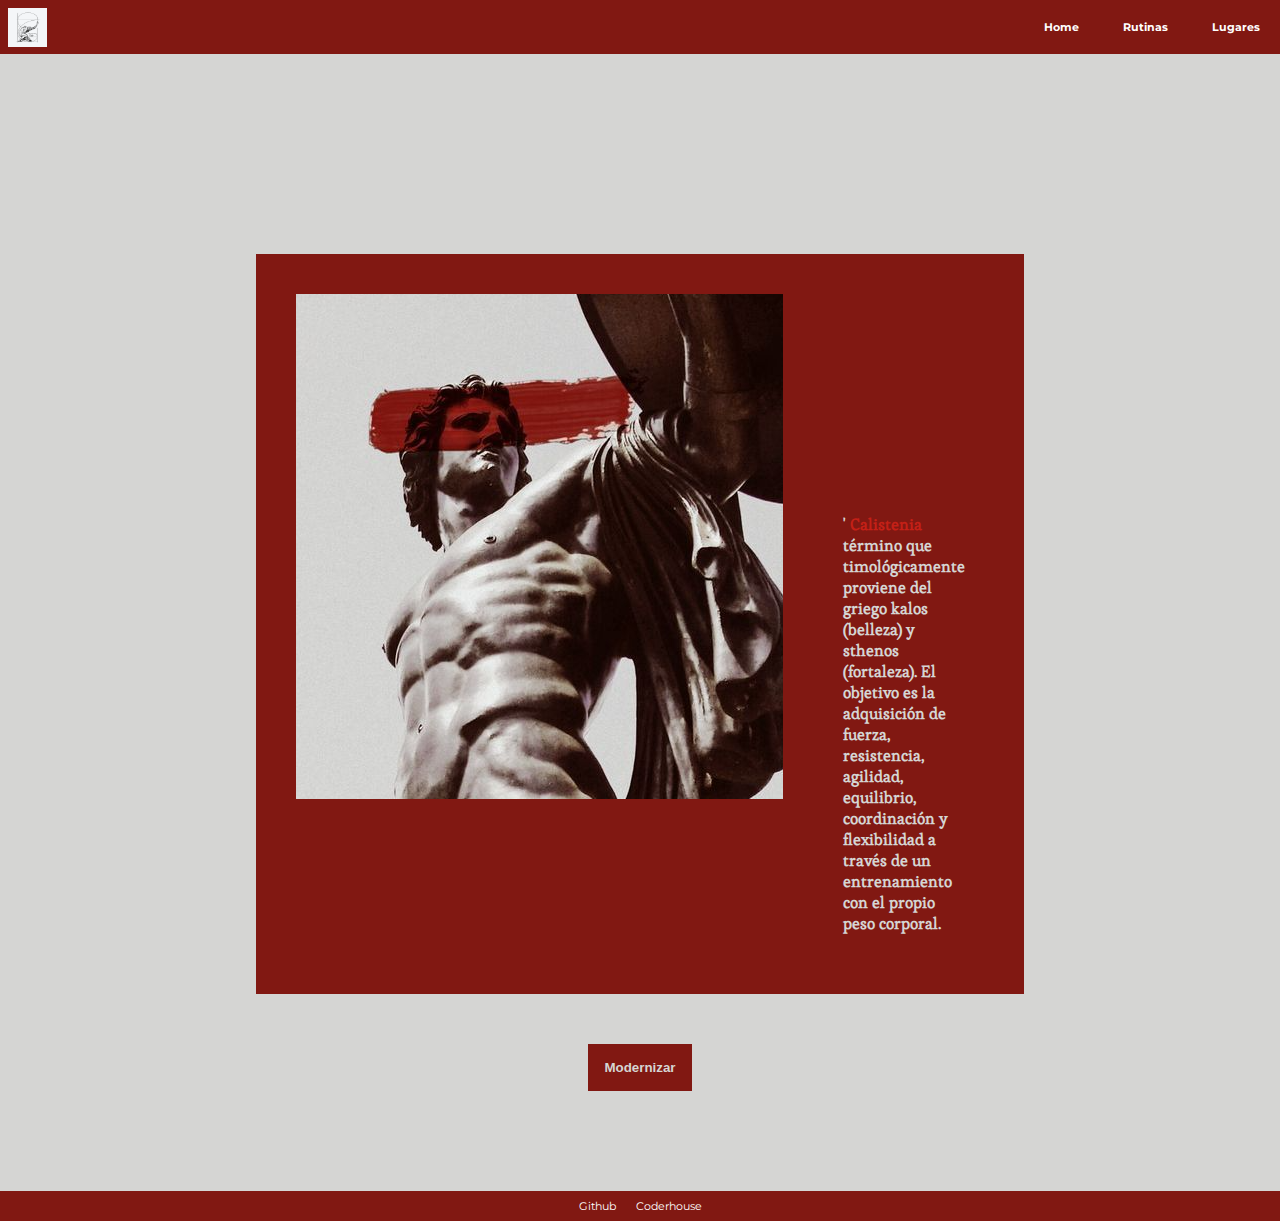
<file: index.html>
<!DOCTYPE html>
<html lang="en">
<head>
  <meta charset="UTF-8">
  <meta http-equiv="X-UA-Compatible" content="IE=edge">
  <meta name="viewport" content="width=device-width, initial-scale=1.0">
  <title>Calistenia | Web</title>
  <link rel="shortcut icon" href="./multimedia/icons/favicon.ico">
  <link rel="stylesheet" href="./estilo/style.css">
</head>
<body>

  <header>
    <nav class="navbar">
      <div id="top">
        <img class="logo" src="./multimedia/ikons/android-chrome-512x512.png" alt="logo sitio">
      </div>	
      <ul class="menu">
        <li>
          <a href="./index.html">Home</a>
        </li>
        <li>
          <a href="./ports/rutinas.html">Rutinas</a>
        </li>
        <li>
          <a href="#">Lugares</a>
        </li>
      </ul>
    </nav>
  </header>
  <main>
    
  <section class="section1">
      <div class="welcomeimg">
      <img src="./multimedia/back1.PNG">
      </div>
      <div>
        <div class="divsitotext"> 
      <p class="textcalist">
      ' <a href="https://es.wikipedia.org/wiki/Calistenia" target="_blank"><span>Calistenia</span></a> término que timológicamente proviene del griego kalos (belleza) y sthenos (fortaleza). El objetivo es la adquisición de fuerza, resistencia, agilidad, equilibrio, coordinación y flexibilidad a través de un entrenamiento con el propio peso corporal.
    </div>
  </div>
  </section>
  <section class="section2">
    <a href="./ports/inicio.html"><button type="submit" class="botonsito">Modernizar</button></a>
  </section>
</main>
</body>
<footer class="footersito">
  <div>
    <ul class="social">
      <li>
      <a href="https://github.com/esquivchess">Github</a>
    </li>
    <li>
      <a href="https://plataforma.coderhouse.com/perfil/620156231d3427001040c468" target="_blank">Coderhouse</a>
    </li>
    </ul>
  </div>
</footer>
</html>
</file>
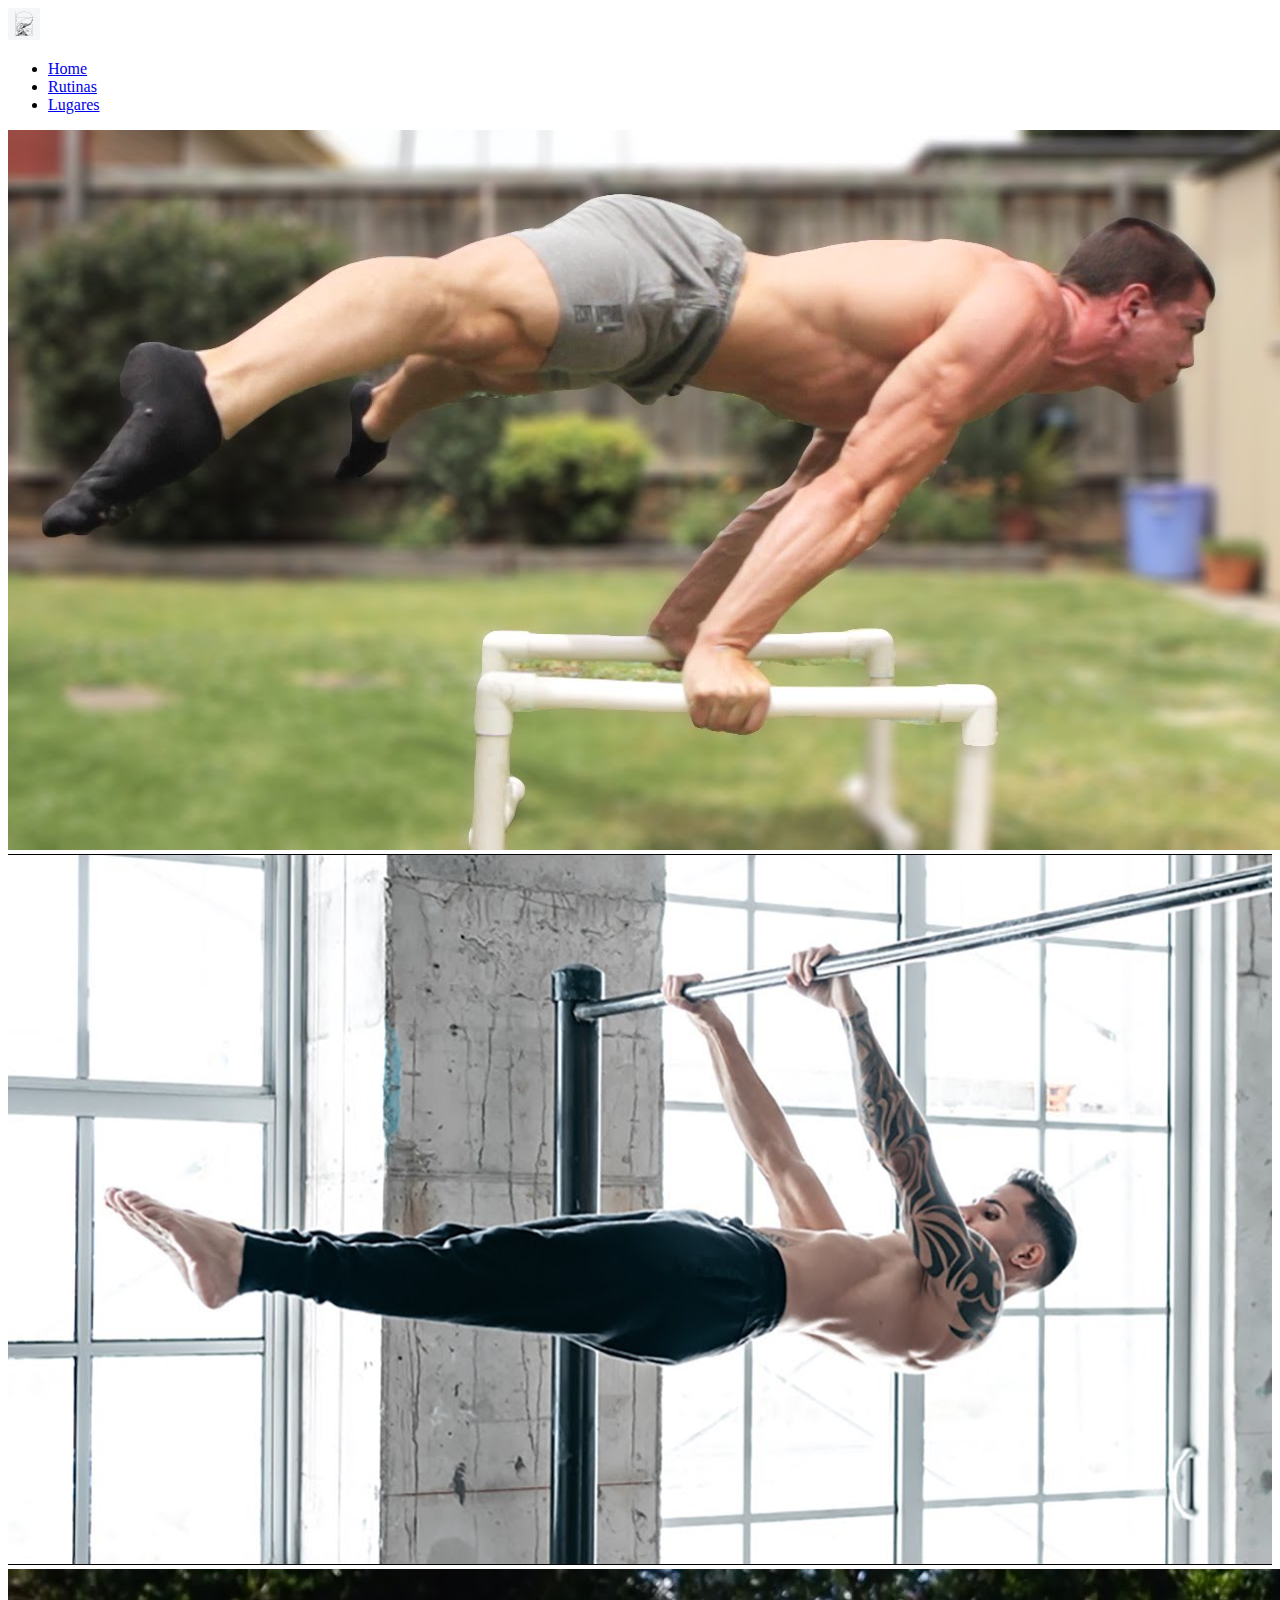
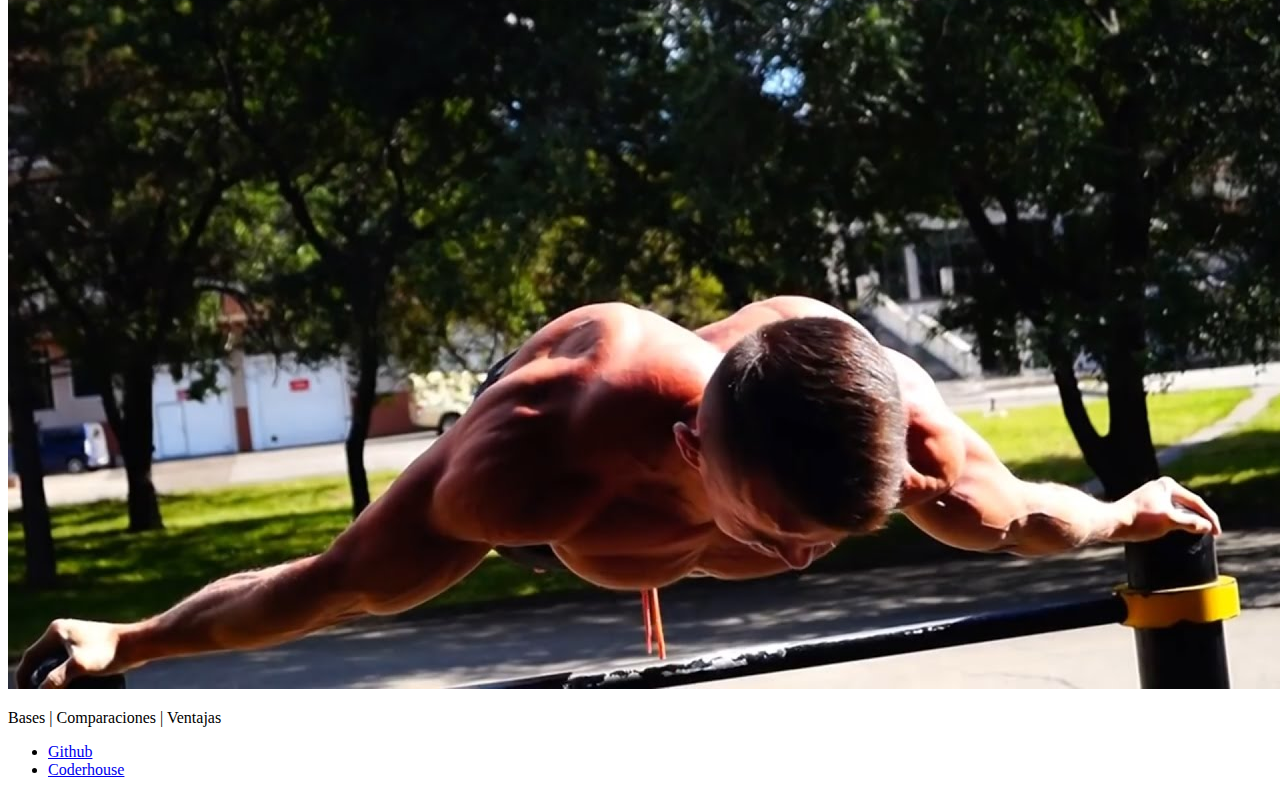
<file: ports/estaticos.html>
<!DOCTYPE html>
<html lang="en">
<head>
    <meta charset="UTF-8">
    <meta http-equiv="X-UA-Compatible" content="IE=edge">
    <meta name="viewport" content="width=device-width, initial-scale=1.0">
    <title>Estáticos</title>
    <link rel="shortcut icon" href="../multimedia/icons/favicon.ico">
</head>
<body>
    <header>
        <nav>
            <div>
                <img src="../multimedia/icons/favicon-32x32.png">
            </div>
            <ul>
                <li>
                  <a href="../index.html">Home</a>
                </li>
                <li>
                  <a href="./rutinas.html">Rutinas</a>
                </li>
                <li>
                  <a href="#">Lugares</a>
                </li>
              </ul>
        </nav>
    </header>
    <main>
        <div>
            <img src="../multimedia/statics/straddle-planche.jpg" alt="straddle planche Calistenia">
            <img src="../multimedia/statics/front elver.png" alt="Front lever Calistenia">
            <img src="../multimedia/statics/malteseplanche.jpg" alt="Maltese planche Calistneia">
        </div>
        <section>
            <p>Bases | Comparaciones | Ventajas</p>
        </section>
    </main>
    <footer>
        <div>
            <ul class="social">
              <li>
              <a href="https://github.com/esquivchess" target="_blank">Github</a>
            </li>
            <li>
              <a href="https://plataforma.coderhouse.com/perfil/620156231d3427001040c468" target="_blank">Coderhouse</a>
            </li>
            </ul>
          </div>
    </footer>
</body>
</html>
</file>
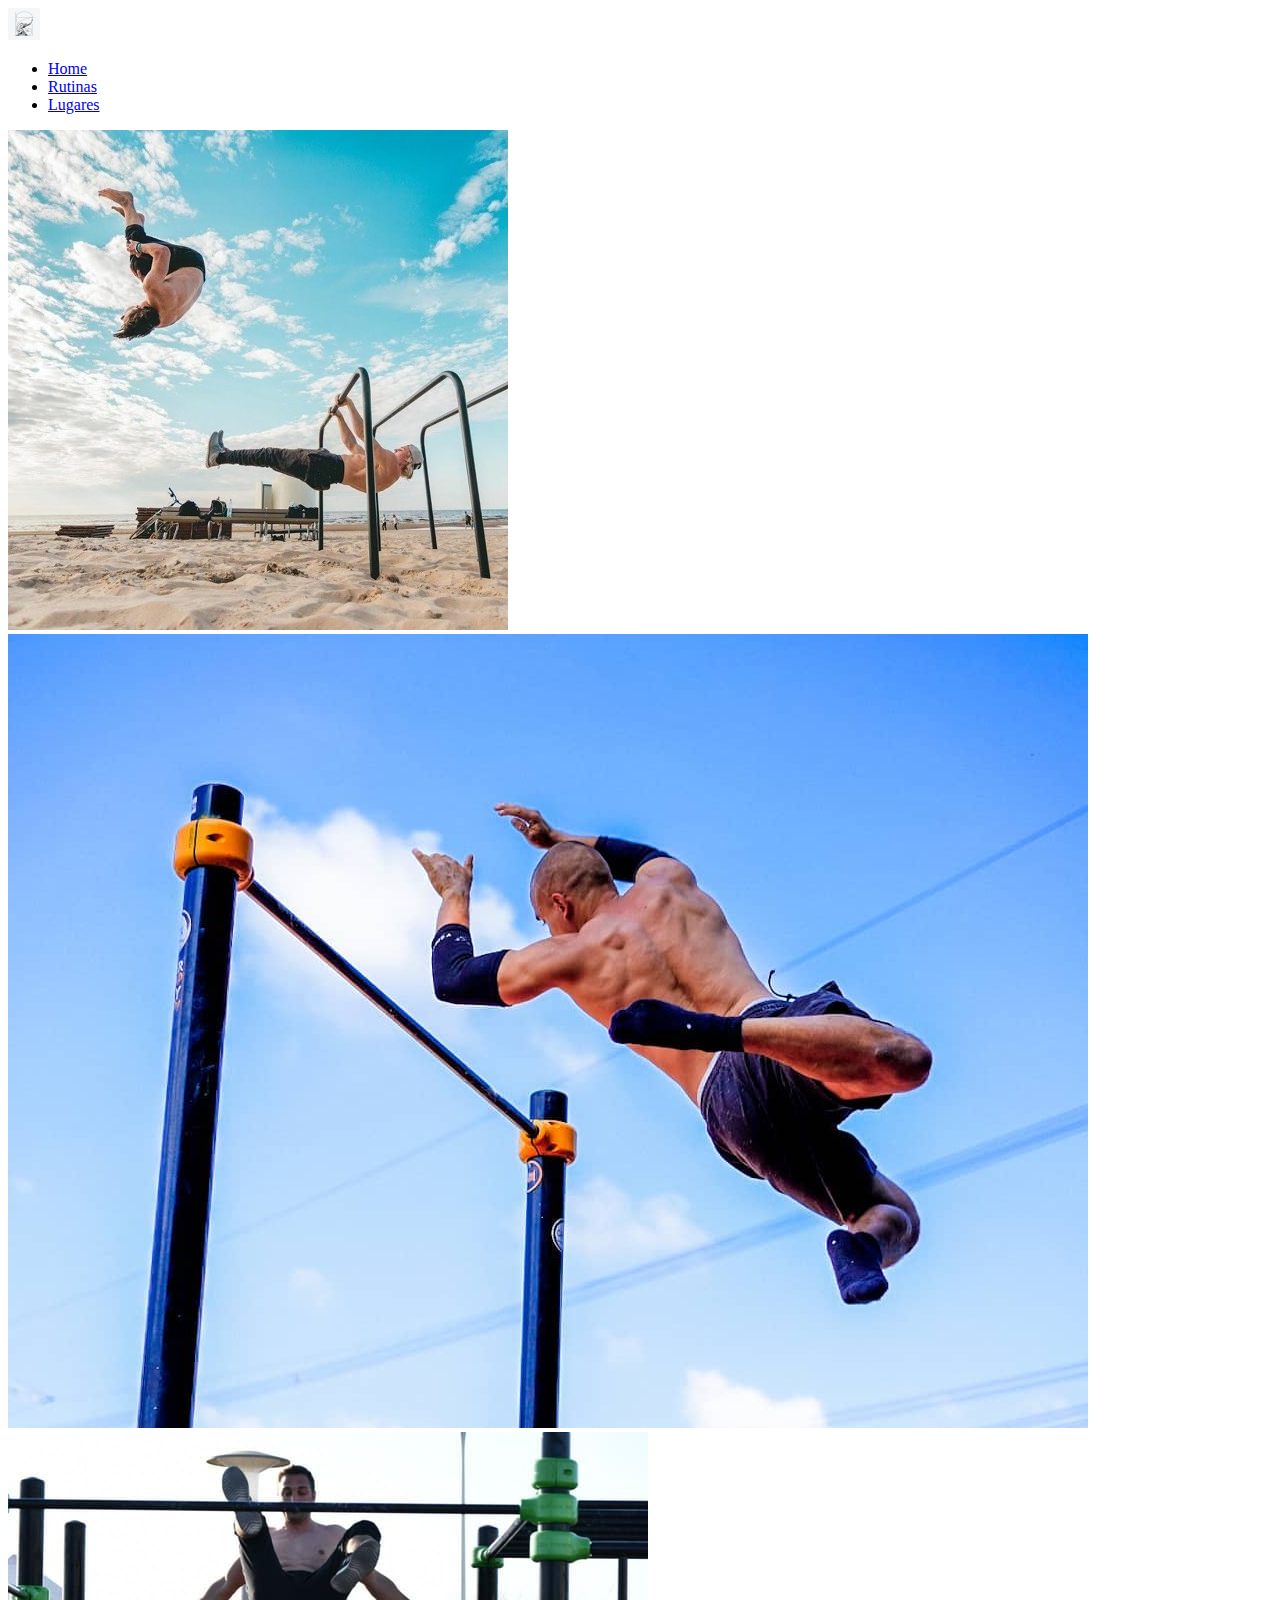
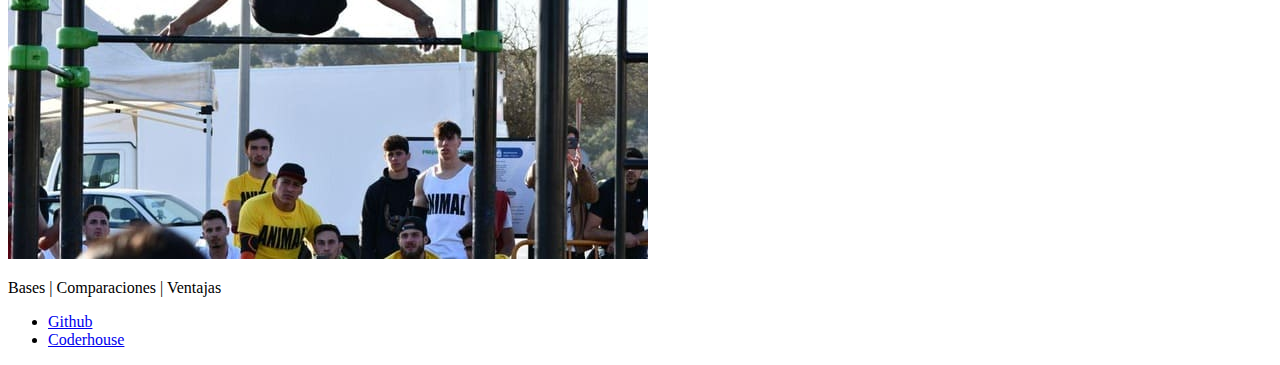
<file: ports/freestyle.html>
<!DOCTYPE html>
<html lang="en">
<head>
    <meta charset="UTF-8">
    <meta http-equiv="X-UA-Compatible" content="IE=edge">
    <meta name="viewport" content="width=device-width, initial-scale=1.0">
    <title>Freestyle</title>
    <link rel="shortcut icon" href="../multimedia/icons/favicon.ico">
</head>
<body>
    <header>
        <nav>
            <div>
                <img src="../multimedia/icons/favicon-32x32.png">
            </div>
            <ul>
                <li>
                  <a href="../index.html">Home</a>
                </li>
                <li>
                  <a href="./rutinas.html">Rutinas</a>
                </li>
                <li>
                  <a href="#">Lugares</a>
                </li>
              </ul>
        </nav>
    </header>
    <main>
        <div>
            <img src="../multimedia/freestyle/freestyle1.jpg" alt="Freestyle Calistenia">
            <img src="../multimedia/freestyle/freestyle2.jpg" alt="Aprender Freestyle Calistenia">
            <img src="../multimedia/freestyle/freestyle3.jpg" alt="Trucos fáciles Freestyle Calistenia">
        </div>
        <section>
            <p>Bases | Comparaciones | Ventajas</p>
        </section>
    </main>
    <footer>
        <div>
            <ul class="social">
              <li>
              <a href="https://github.com/esquivchess" target="_blank">Github</a>
            </li>
            <li>
              <a href="https://plataforma.coderhouse.com/perfil/620156231d3427001040c468" target="_blank">Coderhouse</a>
            </li>
            </ul>
          </div>
    </footer>
</body>
</html>
</file>
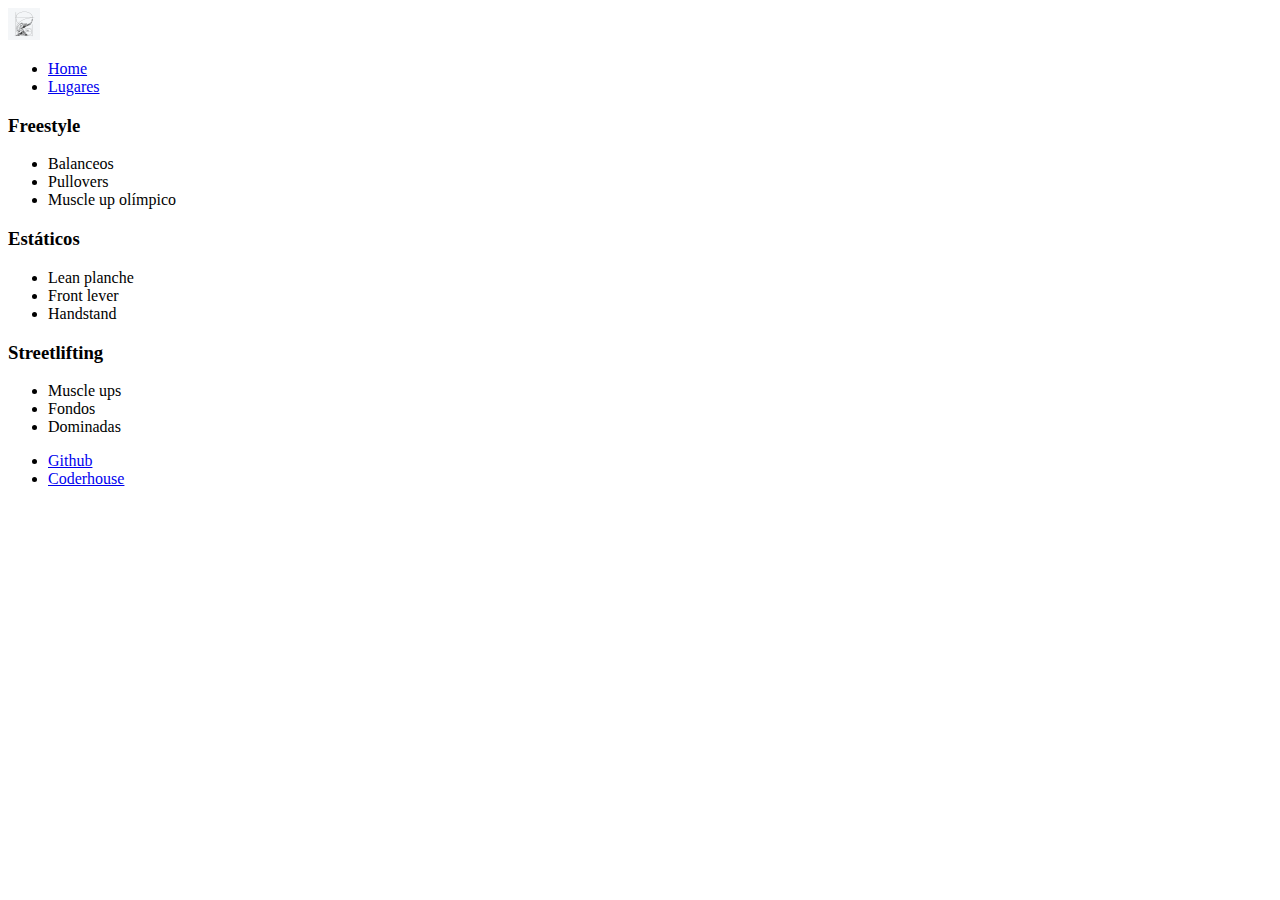
<file: ports/rutinas.html>
<!DOCTYPE html>
<html lang="en">
<head>
    <meta charset="UTF-8">
    <meta http-equiv="X-UA-Compatible" content="IE=edge">
    <meta name="viewport" content="width=device-width, initial-scale=1.0">
    <title>Rutinas</title>
    <link rel="shortcut icon" href="./multimedia/icons/favicon.ico">
</head>
<body>
    <header>
    <nav>
        <div id="top">
            <img src="../multimedia/icons/favicon-32x32.png">
        </div>	
        <ul class="menu">
          <li>
            <a href="../index.html">Home</a>
          </li>
          <li>
            <a href="#">Lugares</a>
          </li>
        </ul>
      </nav>
    </header>

    <main>
        <section>
            <div>
                <h3>
                    Freestyle
                </h3>
                <ul>
                    <li>Balanceos</li>
                    <li>Pullovers</li>
                    <li>Muscle up olímpico</li>
                </ul>
            </div>
        </section>
        <section>
            <div>
                <h3>
                    Estáticos
                </h3>
                <ul>
                    <li>Lean planche</li>
                    <li>Front lever</li>
                    <li>Handstand</li>
                </ul>
            </div>
        </section>
        <section>
            <div>
                <h3>
                    Streetlifting
                </h3>
                <ul>
                    <li>Muscle ups</li>
                    <li>Fondos</li>
                    <li>Dominadas</li>
                </ul>
            </div>
        </section>
    </main>

    <footer>
        <div>
            <ul class="social">
              <li>
              <a href="https://github.com/esquivchess" target="_blank">Github</a>
            </li>
            <li>
              <a href="https://plataforma.coderhouse.com/perfil/620156231d3427001040c468" target="_blank">Coderhouse</a>
            </li>
            </ul>
          </div>
    </footer>
</body>
</html>
</file>
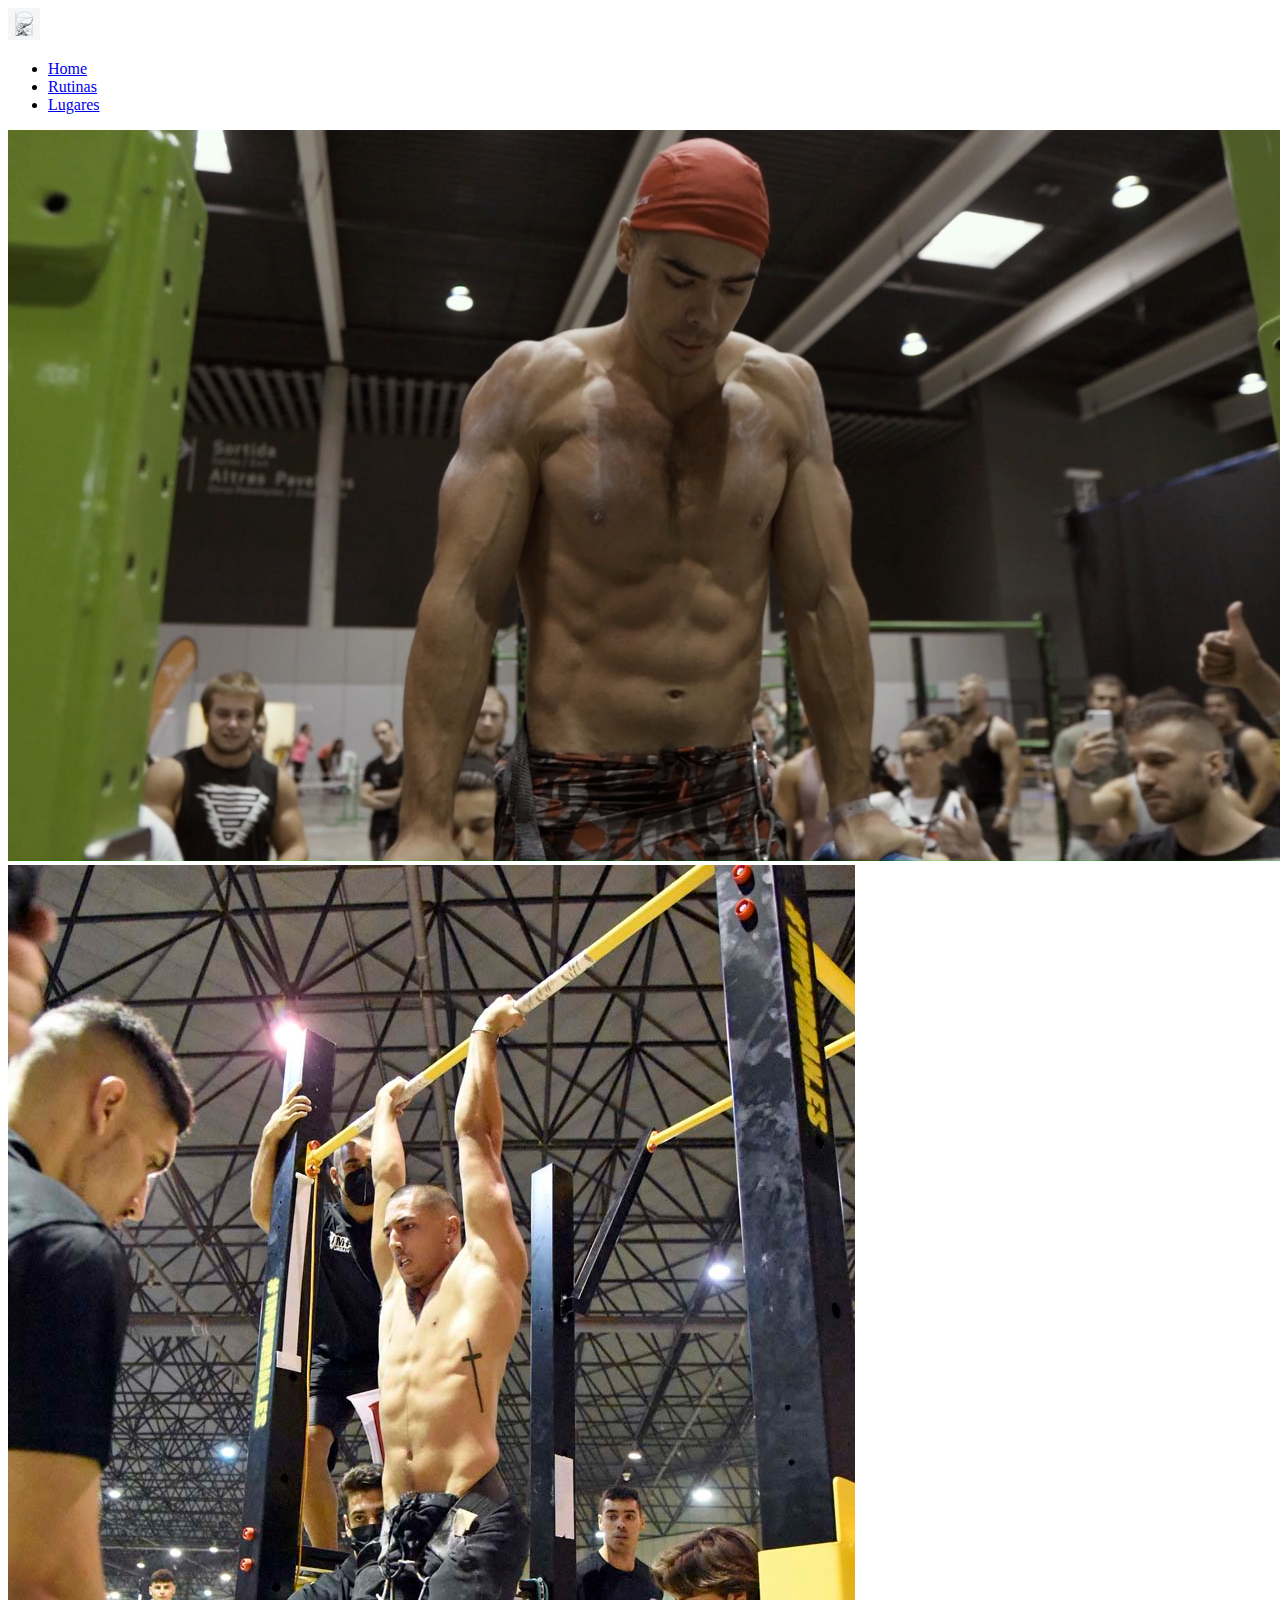
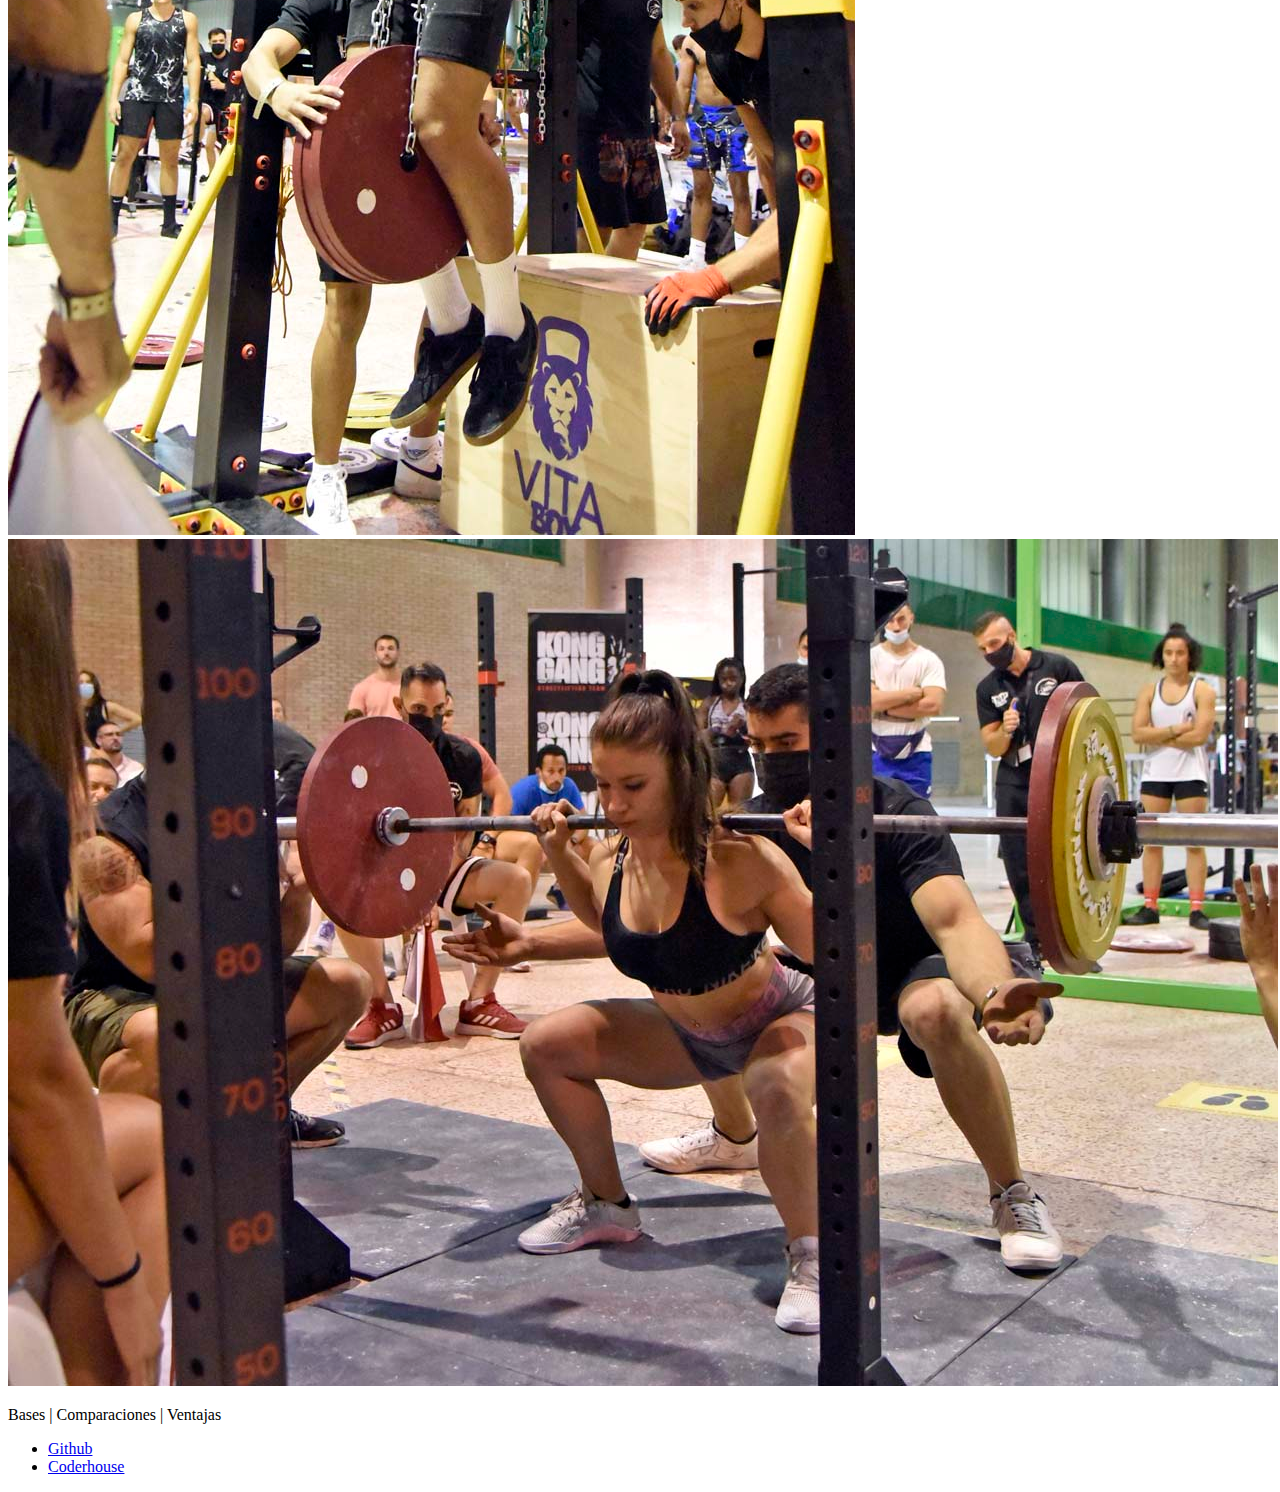
<file: ports/streetlifting.html>
<!DOCTYPE html>
<html lang="en">
<head>
    <meta charset="UTF-8">
    <meta http-equiv="X-UA-Compatible" content="IE=edge">
    <meta name="viewport" content="width=device-width, initial-scale=1.0">
    <title>Streetlifting</title>
    <link rel="shortcut icon" href="./multimedia/icons/favicon.ico">
</head>
<body>
    <header>
        <nav>
            <div>
                <img src="../multimedia/icons/favicon-32x32.png">
            </div>
            <ul>
                <li>
                  <a href="../index.html">Home</a>
                </li>
                <li>
                  <a href="./rutinas.html">Rutinas</a>
                </li>
                <li>
                  <a href="#">Lugares</a>
                </li>
              </ul>
        </nav>
    </header>
    <main>
        <div>
            <img src="../multimedia/lifting/lifting1.png" alt="straddle planche Calistenia">
            <img src="../multimedia/lifting/liftin2.jpg" alt="Front lever Calistenia">
            <img src="../multimedia/lifting/lifting3.jpg"" alt="Maltese planche Calistneia">
        </div>
        <section>
            <p>Bases | Comparaciones | Ventajas</p>
        </section>
    </main>
    <footer>
        <div>
            <ul class="social">
              <li>
              <a href="https://github.com/esquivchess" target="_blank">Github</a>
            </li>
            <li>
              <a href="https://plataforma.coderhouse.com/perfil/620156231d3427001040c468" target="_blank">Coderhouse</a>
            </li>
            </ul>
          </div>
    </footer>
</body>
</html>
</file>
<file: estilo/style.css>
@import url('https://fonts.googleapis.com/css2?family=Montserrat&display=swap');

@import url('https://fonts.googleapis.com/css2?family=Esteban&display=swap');

* {
  margin: 0%;
  padding: 0;
  box-sizing: border-box;
}

body {
  background-color: #d5d5d3;
  font-family: 'Montserrat', sans-serif;
}

h1, h2, h3, h4 {
  font-family: 'Montserrat', sans-serif;
  color: #811812;
  text-align: center;
  padding: 20px;
}
h3 {
  font-size: 2rem;
}

#top {
  text-align: start;
}

.logo {
  width: 55px;
  position: absolute;
  padding: 0.5rem;
}

.navbar {
  text-align: end;
}

.menu {
  list-style-type: none;
  background-color: #811812;
  padding: 0;
  width: 100%;
}

.menu li {
  display: inline-block;
  font-size: 0.7rem;
  text-align: end;
}

.menu li a {
  color: #fff;
  text-decoration: none;
  font-weight: bolder;
  display: inline-block;
  padding: 20px;
  transition: 0.5s all ease;
}

.menu li a:hover {
  background-color: rgb(194, 44, 36);
}

@media .section1 (max-width 600px) {
  background-color: red;
}

.section1 {
  background-color: #811812;
  display: flex;
  justify-content: space-between;
  padding: 40px;
  width: 60%;
  margin: 10rem auto 0 auto;
  margin-top: 200px;

}


.divsitotext {
  display: flex;
  background-color: #811812;
  margin-left: 20px;
}

.textcalist {
  font-family: 'Esteban', serif;
  color: #d5d5d3;
  padding: 20px;
  margin-top: 200px;
  margin-left: 20px;
  font-weight: bold;
}

.textcalist span {
  color: rgb(196, 32, 23);
}

.textcalist span:hover {
  color: rgb(233, 36, 25);
}

.textcalist a {
  text-decoration: none;
}

.section2 {
  text-align: center;
  margin-top: 50px;
}

.section2 a button {
  background-color: #811812;
  padding: 16px;
  color: #d5d5d3;
  font-weight: bolder;
  border: none;
  font-weight: bolder;
}

.section2 a button p{
  font-size: 0.7rem;
  font-weight: bolder;
  font-family: 'Montserrat', sans-serif;
}

button:hover{
  background-color: rgb(194, 44, 36);
}

footer {
  text-align: center;
  background-color: #811812;
  padding: 0;
  width: 100%;
  margin-top: 100px;
}

footer .social li{
  list-style-type: none;
  display: inline-block;
  text-decoration: none;
  font-size: 0.7rem;
  padding: 8px;
}

footer .social li a {
  color: #fff;
  text-decoration: none;
}
</file>
